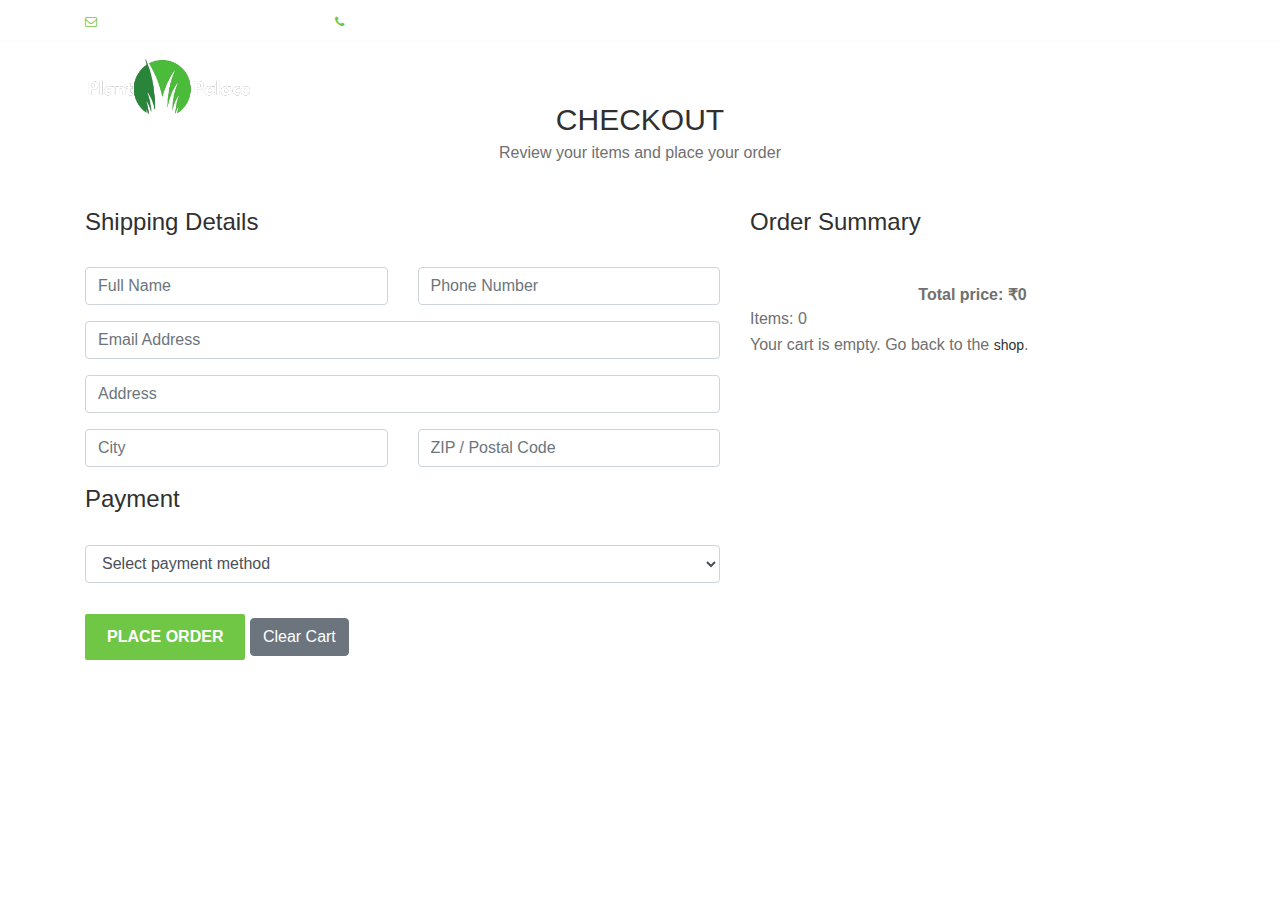
<file: checkout.html>
<!DOCTYPE html>
<html lang="en">

<head>
    <meta charset="UTF-8">
    <meta name="description" content="">
    <meta http-equiv="X-UA-Compatible" content="IE=edge">
    <meta name="viewport" content="width=device-width, initial-scale=1, shrink-to-fit=no">
    <title>Plant Palace - Checkout</title>
    <link rel="icon" href="img/bg-img/PlantPlacemini.png">
    <link rel="stylesheet" href="style.css">
</head>

<body>
    <header class="header-area">
        <div class="top-header-area">
            <div class="container">
                <div class="row">
                    <div class="col-12">
                        <div class="top-header-content d-flex align-items-center justify-content-between">
                            <div class="top-header-meta">
                                <a href="#" data-toggle="tooltip" data-placement="bottom" title="info.Plantspalace@gmail.com">
                                    <i class="fa fa-envelope-o" aria-hidden="true"></i>
                                    <span>Email: info.Plantspalace@gmail.com</span>
                                </a>
                                <a href="#" data-toggle="tooltip" data-placement="bottom" title="+92 312 3456789">
                                    <i class="fa fa-phone" aria-hidden="true"></i>
                                    <span>Call Us: +92 312 3456789</span>
                                </a>
                            </div>
                            <div class="top-header-meta d-flex"></div>
                        </div>
                    </div>
                </div>
            </div>
        </div>

        <div class="plantpalace-main-menu">
            <div class="classy-nav-container breakpoint-off">
                <div class="container">
                    <nav class="classy-navbar justify-content-between" id="plantpalaceNav">
                        <a href="index.html" class="nav-brand">
                            <img src="img/bg-img/PlantPalacelogo.png" width="170px">
                        </a>

                        <div class="classy-navbar-toggler">
                            <span class="navbarToggler"><span></span><span></span><span></span></span>
                        </div>

                        <div class="classy-menu">
                            <div class="classycloseIcon">
                                <div class="cross-wrap"><span class="top"></span><span class="bottom"></span></div>
                            </div>

                            <div class="classynav">
                                <ul>
                                    <li><a href="index.html">Home</a></li>
                                    <li><a href="shop.html">Shop</a></li>
                                    <li><a href="login.html">Login</a></li>
                                    <li><a href="signup.html">Sign Up</a></li>
                                </ul>

                                <div>
                                    <button type="button" class="btn" data-toggle="modal" data-target="#staticBackdrop"
                                        style="background-color: transparent; color: #fff;">
                                        <i class="fa fa-shopping-cart &nbsp; total-count"></i>
                                    </button>
                                </div>
                            </div>
                        </div>
                    </nav>
                </div>
            </div>
        </div>
    </header>

    <section class="contact-area section-padding-100-0">
        <div class="container">
            <div class="row">
                <div class="col-12">
                    <div class="section-heading text-center">
                        <h2>Checkout</h2>
                        <p>Review your items and place your order</p>
                    </div>
                </div>
            </div>

            <div class="row align-items-start justify-content-between">
                <div class="col-12 col-lg-7">
                    <div class="feedback-form-area mb-100">
                        <h4 class="mb-30">Shipping Details</h4>
                        <form id="checkoutForm">
                            <div class="row">
                                <div class="col-12 col-sm-6">
                                    <div class="form-group">
                                        <input type="text" class="form-control" id="ship-name" placeholder="Full Name" required>
                                    </div>
                                </div>
                                <div class="col-12 col-sm-6">
                                    <div class="form-group">
                                        <input type="tel" class="form-control" id="ship-phone" placeholder="Phone Number" required>
                                    </div>
                                </div>
                                <div class="col-12">
                                    <div class="form-group">
                                        <input type="email" class="form-control" id="ship-email" placeholder="Email Address" required>
                                    </div>
                                </div>
                                <div class="col-12">
                                    <div class="form-group">
                                        <input type="text" class="form-control" id="ship-address" placeholder="Address" required>
                                    </div>
                                </div>
                                <div class="col-12 col-sm-6">
                                    <div class="form-group">
                                        <input type="text" class="form-control" id="ship-city" placeholder="City" required>
                                    </div>
                                </div>
                                <div class="col-12 col-sm-6">
                                    <div class="form-group">
                                        <input type="text" class="form-control" id="ship-zip" placeholder="ZIP / Postal Code" required>
                                    </div>
                                </div>

                                <div class="col-12">
                                    <h4 class="mb-30 mt-20">Payment</h4>
                                    <div class="form-group">
                                        <select class="form-control" id="payment-method" required>
                                            <option value="" selected disabled>Select payment method</option>
                                            <option value="cod">Cash on Delivery</option>
                                            <option value="card">Card (demo)</option>
                                        </select>
                                    </div>
                                </div>

                                <div class="col-12">
                                    <button type="submit" class="btn plantpalace-btn mt-15">Place Order</button>
                                    <button type="button" id="clearCartBtn" class="btn btn-secondary mt-15">Clear Cart</button>
                                </div>
                            </div>
                        </form>
                        <div id="orderMessage" class="mt-20" style="display:none;"></div>
                    </div>
                </div>

                <div class="col-12 col-lg-5">
                    <div class="mb-100">
                        <h4 class="mb-30">Order Summary</h4>
                        <div class="table-responsive">
                            <table class="show-cart table"></table>
                        </div>
                        <div class="grand-total">Total price: ₹<span class="total-cart"></span></div>
                        <div class="mt-10">Items: <span class="total-count"></span></div>
                        <p class="mt-20" id="emptyCartNote" style="display:none;">Your cart is empty. Go back to the <a href="shop.html">shop</a>.</p>
                    </div>
                </div>
            </div>
        </div>
    </section>

    <!-- Cart modal (reused) -->
    <div class="modal fade" id="staticBackdrop" data-backdrop="static" data-keyboard="false" tabindex="-1"
        aria-labelledby="staticBackdropLabel" aria-hidden="true">
        <div class="modal-dialog modal-dialog-centered">
            <div class="modal-content">
                <div class="modal-header">
                    <h5 class="modal-title" id="staticBackdropLabel">Your Cart</h5>
                    <button type="button" class="close" data-dismiss="modal" aria-label="Close">
                        <span aria-hidden="true">&times;</span>
                    </button>
                </div>
                <div class="modal-body">
                    <table class="show-cart table"></table>
                    <div class="grand-total">Total price: ₹<span class="total-cart"></span></div>
                </div>
                <div class="modal-footer">
                    <button type="button" class="btn btn-secondary" data-dismiss="modal">Close</button>
                </div>
            </div>
        </div>
    </div>

    <script src="js/jquery/jquery-2.2.4.min.js"></script>
    <script src="js/bootstrap/popper.min.js"></script>
    <script src="js/bootstrap/bootstrap.min.js"></script>
    <script src="js/plugins/plugins.js"></script>
    <script src="js/active.js"></script>
    <script>
        (function () {
            function getCart() {
                try {
                    return JSON.parse(localStorage.getItem('shoppingCart')) || [];
                } catch (e) {
                    return [];
                }
            }

            function refreshEmptyState() {
                var cart = getCart();
                var empty = !cart || cart.length === 0;
                document.getElementById('emptyCartNote').style.display = empty ? 'block' : 'none';
            }

            document.getElementById('clearCartBtn').addEventListener('click', function () {
                if (window.shoppingCart && shoppingCart.clearCart) {
                    shoppingCart.clearCart();
                } else {
                    localStorage.removeItem('shoppingCart');
                }
                if (typeof displayCart === 'function') {
                    displayCart();
                }
                refreshEmptyState();
            });

            document.getElementById('checkoutForm').addEventListener('submit', function (e) {
                e.preventDefault();
                var cart = getCart();
                if (!cart || cart.length === 0) {
                    var msg = document.getElementById('orderMessage');
                    msg.style.display = 'block';
                    msg.innerHTML = '<div class="alert alert-warning">Your cart is empty.</div>';
                    return;
                }

                // Demo "place order": clear cart and show success message
                if (window.shoppingCart && shoppingCart.clearCart) {
                    shoppingCart.clearCart();
                } else {
                    localStorage.removeItem('shoppingCart');
                }
                if (typeof displayCart === 'function') {
                    displayCart();
                }
                refreshEmptyState();

                var msg = document.getElementById('orderMessage');
                msg.style.display = 'block';
                msg.innerHTML = '<div class="alert alert-success">Order placed successfully (demo). Thank you!</div>';
                e.target.reset();
            });

            refreshEmptyState();
        })();
    </script>
</body>

</html>
</file>
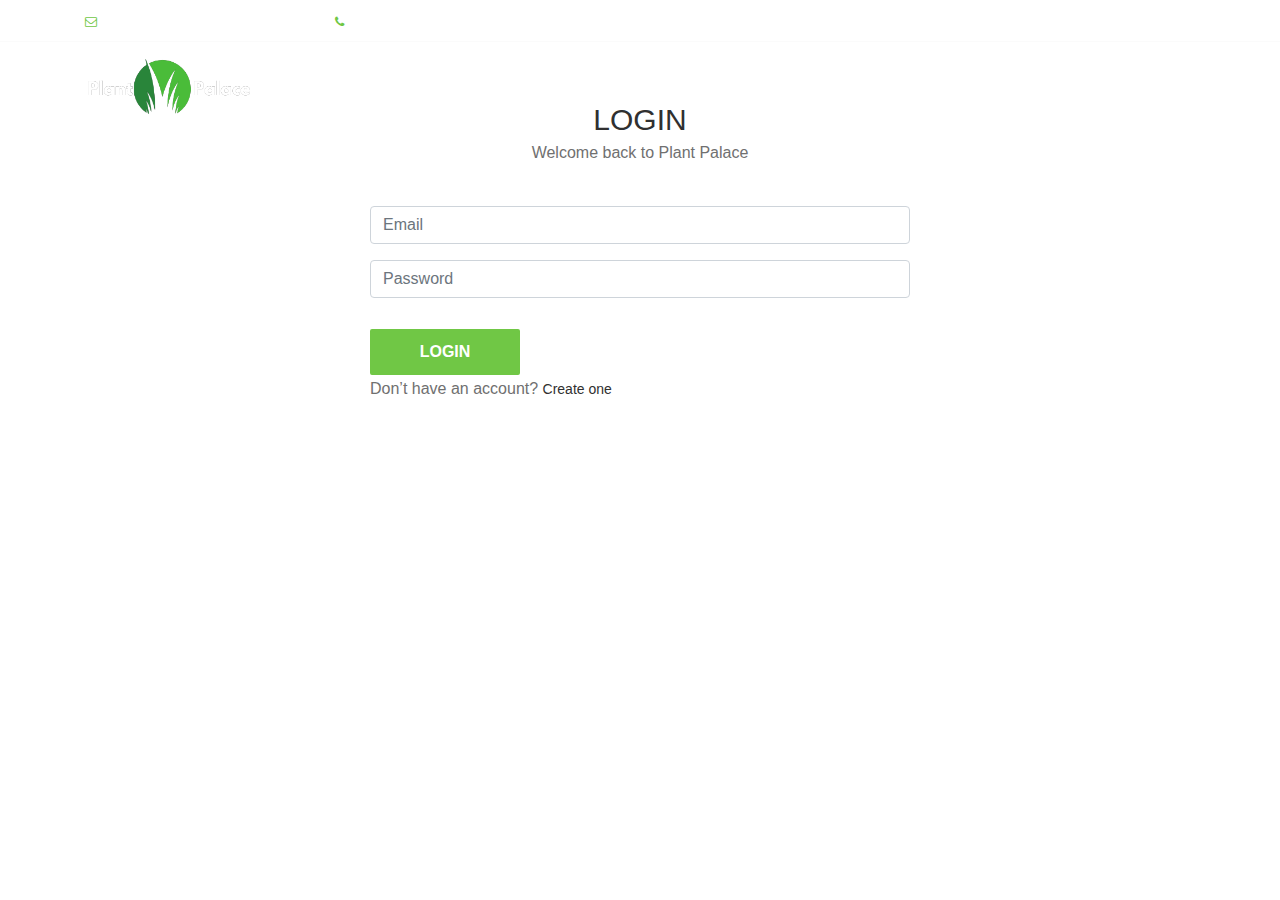
<file: login.html>
<!DOCTYPE html>
<html lang="en">

<head>
    <meta charset="UTF-8">
    <meta name="description" content="">
    <meta http-equiv="X-UA-Compatible" content="IE=edge">
    <meta name="viewport" content="width=device-width, initial-scale=1, shrink-to-fit=no">
    <title>Plant Palace - Login</title>
    <link rel="icon" href="img/bg-img/PlantPlacemini.png">
    <link rel="stylesheet" href="style.css">
</head>

<body>
    <header class="header-area">
        <div class="top-header-area">
            <div class="container">
                <div class="row">
                    <div class="col-12">
                        <div class="top-header-content d-flex align-items-center justify-content-between">
                            <div class="top-header-meta">
                                <a href="#" data-toggle="tooltip" data-placement="bottom" title="info.Plantspalace@gmail.com">
                                    <i class="fa fa-envelope-o" aria-hidden="true"></i>
                                    <span>Email: info.Plantspalace@gmail.com</span>
                                </a>
                                <a href="#" data-toggle="tooltip" data-placement="bottom" title="+92 312 3456789">
                                    <i class="fa fa-phone" aria-hidden="true"></i>
                                    <span>Call Us: +92 312 3456789</span>
                                </a>
                            </div>
                            <div class="top-header-meta d-flex"></div>
                        </div>
                    </div>
                </div>
            </div>
        </div>

        <div class="plantpalace-main-menu">
            <div class="classy-nav-container breakpoint-off">
                <div class="container">
                    <nav class="classy-navbar justify-content-between" id="plantpalaceNav">
                        <a href="index.html" class="nav-brand">
                            <img src="img/bg-img/PlantPalacelogo.png" width="170px">
                        </a>

                        <div class="classy-navbar-toggler">
                            <span class="navbarToggler"><span></span><span></span><span></span></span>
                        </div>

                        <div class="classy-menu">
                            <div class="classycloseIcon">
                                <div class="cross-wrap"><span class="top"></span><span class="bottom"></span></div>
                            </div>

                            <div class="classynav">
                                <ul>
                                    <li><a href="index.html">Home</a></li>
                                    <li><a href="shop.html">Shop</a></li>
                                    <li><a href="checkout.html">Checkout</a></li>
                                    <li class="active"><a href="login.html">Login</a></li>
                                    <li><a href="signup.html">Sign Up</a></li>
                                </ul>
                            </div>
                        </div>
                    </nav>
                </div>
            </div>
        </div>
    </header>

    <section class="contact-area section-padding-100-0">
        <div class="container">
            <div class="row">
                <div class="col-12">
                    <div class="section-heading text-center">
                        <h2>Login</h2>
                        <p>Welcome back to Plant Palace</p>
                    </div>
                </div>
            </div>

            <div class="row justify-content-center">
                <div class="col-12 col-lg-6">
                    <div class="feedback-form-area mb-100">
                        <form id="loginForm">
                            <div class="row">
                                <div class="col-12">
                                    <div class="form-group">
                                        <input type="email" class="form-control" id="login-email" placeholder="Email" required>
                                    </div>
                                </div>
                                <div class="col-12">
                                    <div class="form-group">
                                        <input type="password" class="form-control" id="login-password" placeholder="Password" required>
                                    </div>
                                </div>
                                <div class="col-12">
                                    <button type="submit" class="btn plantpalace-btn mt-15">Login</button>
                                </div>
                                <div class="col-12 mt-20">
                                    <p class="mb-0">Don’t have an account? <a href="signup.html">Create one</a></p>
                                </div>
                            </div>
                        </form>
                        <div id="loginMessage" class="mt-20" style="display:none;"></div>
                    </div>
                </div>
            </div>
        </div>
    </section>

    <script src="js/jquery/jquery-2.2.4.min.js"></script>
    <script src="js/bootstrap/popper.min.js"></script>
    <script src="js/bootstrap/bootstrap.min.js"></script>
    <script src="js/plugins/plugins.js"></script>
    <script src="js/active.js"></script>
    <script>
        (function () {
            function getCart() {
                try {
                    return JSON.parse(localStorage.getItem('shoppingCart')) || [];
                } catch (e) {
                    return [];
                }
            }

            document.getElementById('loginForm').addEventListener('submit', function (e) {
                e.preventDefault();
                var email = document.getElementById('login-email').value.trim();
                var message = document.getElementById('loginMessage');

                localStorage.setItem('plantpalace_user', JSON.stringify({ email: email }));

                message.style.display = 'block';
                message.innerHTML = '<div class="alert alert-success">Logged in Successfully.</div>';

                // If they already added items, go straight to checkout
                var cart = getCart();
                setTimeout(function () {
                    window.location.href = (cart.length > 0) ? 'checkout.html' : 'index.html';
                }, 600);
            });
        })();
    </script>
</body>

</html>
</file>
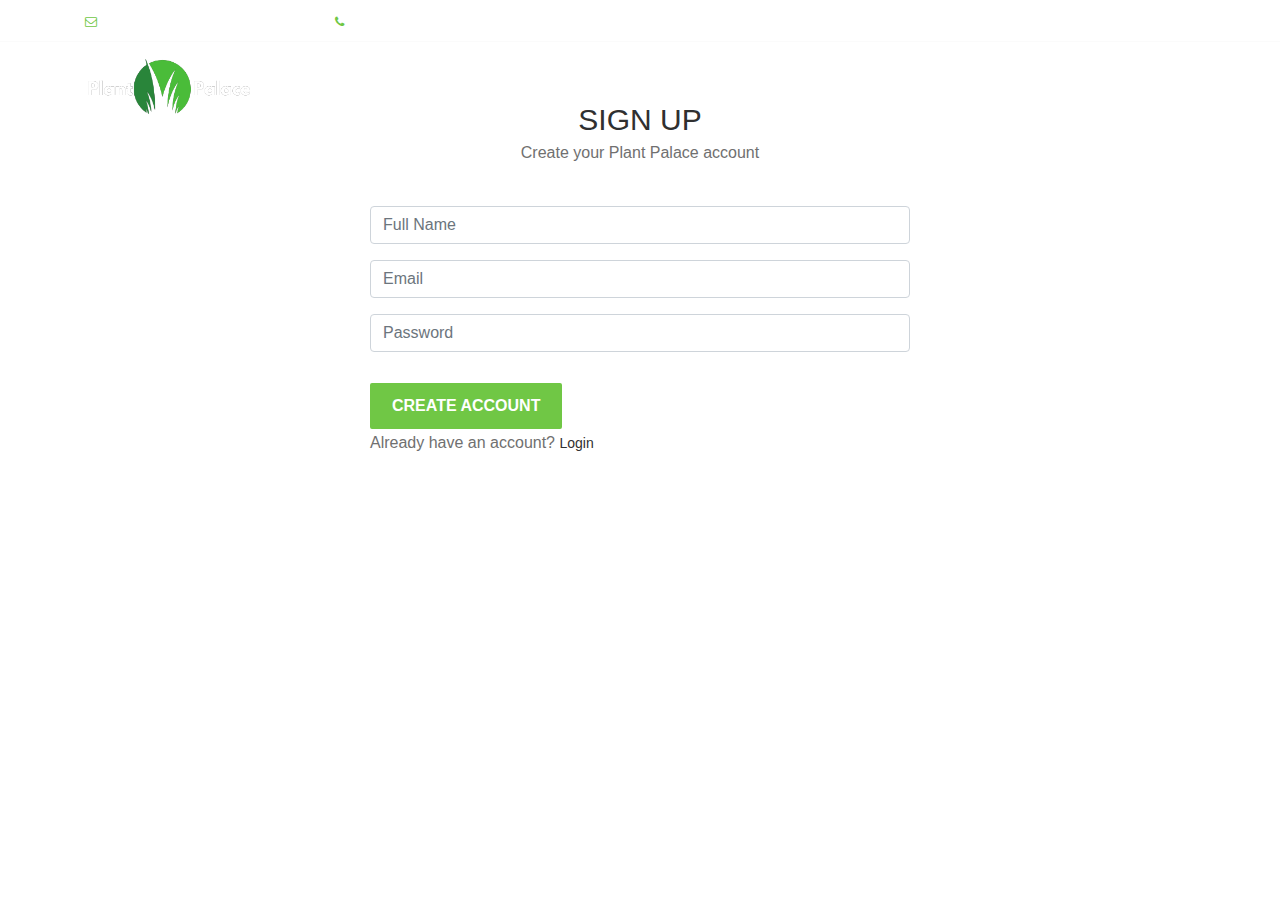
<file: signup.html>
<!DOCTYPE html>
<html lang="en">

<head>
    <meta charset="UTF-8">
    <meta name="description" content="">
    <meta http-equiv="X-UA-Compatible" content="IE=edge">
    <meta name="viewport" content="width=device-width, initial-scale=1, shrink-to-fit=no">
    <title>Plant Palace - Sign Up</title>
    <link rel="icon" href="img/bg-img/PlantPlacemini.png">
    <link rel="stylesheet" href="style.css">
</head>

<body>
    <header class="header-area">
        <div class="top-header-area">
            <div class="container">
                <div class="row">
                    <div class="col-12">
                        <div class="top-header-content d-flex align-items-center justify-content-between">
                            <div class="top-header-meta">
                                <a href="#" data-toggle="tooltip" data-placement="bottom" title="info.Plantspalace@gmail.com">
                                    <i class="fa fa-envelope-o" aria-hidden="true"></i>
                                    <span>Email: info.Plantspalace@gmail.com</span>
                                </a>
                                <a href="#" data-toggle="tooltip" data-placement="bottom" title="+92 312 3456789">
                                    <i class="fa fa-phone" aria-hidden="true"></i>
                                    <span>Call Us: +92 312 3456789</span>
                                </a>
                            </div>
                            <div class="top-header-meta d-flex"></div>
                        </div>
                    </div>
                </div>
            </div>
        </div>

        <div class="plantpalace-main-menu">
            <div class="classy-nav-container breakpoint-off">
                <div class="container">
                    <nav class="classy-navbar justify-content-between" id="plantpalaceNav">
                        <a href="index.html" class="nav-brand">
                            <img src="img/bg-img/PlantPalacelogo.png" width="170px">
                        </a>

                        <div class="classy-navbar-toggler">
                            <span class="navbarToggler"><span></span><span></span><span></span></span>
                        </div>

                        <div class="classy-menu">
                            <div class="classycloseIcon">
                                <div class="cross-wrap"><span class="top"></span><span class="bottom"></span></div>
                            </div>

                            <div class="classynav">
                                <ul>
                                    <li><a href="index.html">Home</a></li>
                                    <li><a href="shop.html">Shop</a></li>
                                    <li><a href="checkout.html">Checkout</a></li>
                                    <li><a href="login.html">Login</a></li>
                                    <li class="active"><a href="signup.html">Sign Up</a></li>
                                </ul>
                            </div>
                        </div>
                    </nav>
                </div>
            </div>
        </div>
    </header>

    <section class="contact-area section-padding-100-0">
        <div class="container">
            <div class="row">
                <div class="col-12">
                    <div class="section-heading text-center">
                        <h2>Sign Up</h2>
                        <p>Create your Plant Palace account</p>
                    </div>
                </div>
            </div>

            <div class="row justify-content-center">
                <div class="col-12 col-lg-6">
                    <div class="feedback-form-area mb-100">
                        <form id="signupForm">
                            <div class="row">
                                <div class="col-12">
                                    <div class="form-group">
                                        <input type="text" class="form-control" id="signup-name" placeholder="Full Name" required>
                                    </div>
                                </div>
                                <div class="col-12">
                                    <div class="form-group">
                                        <input type="email" class="form-control" id="signup-email" placeholder="Email" required>
                                    </div>
                                </div>
                                <div class="col-12">
                                    <div class="form-group">
                                        <input type="password" class="form-control" id="signup-password" placeholder="Password" required>
                                    </div>
                                </div>
                                <div class="col-12">
                                    <button type="submit" class="btn plantpalace-btn mt-15">Create Account</button>
                                </div>
                                <div class="col-12 mt-20">
                                    <p class="mb-0">Already have an account? <a href="login.html">Login</a></p>
                                </div>
                            </div>
                        </form>
                        <div id="signupMessage" class="mt-20" style="display:none;"></div>
                    </div>
                </div>
            </div>
        </div>
    </section>

    <script src="js/jquery/jquery-2.2.4.min.js"></script>
    <script src="js/bootstrap/popper.min.js"></script>
    <script src="js/bootstrap/bootstrap.min.js"></script>
    <script src="js/plugins/plugins.js"></script>
    <script src="js/active.js"></script>
    <script>
        (function () {
            document.getElementById('signupForm').addEventListener('submit', function (e) {
                e.preventDefault();
                var name = document.getElementById('signup-name').value.trim();
                var email = document.getElementById('signup-email').value.trim();
                var message = document.getElementById('signupMessage');

                // Demo signup: store user locally
                localStorage.setItem('plantpalace_user', JSON.stringify({ name: name, email: email }));

                message.style.display = 'block';
                message.innerHTML = '<div class="alert alert-success">Account created (demo). Redirecting to login…</div>';

                setTimeout(function () {
                    window.location.href = 'login.html';
                }, 700);
            });
        })();
    </script>
</body>

</html>
</file>
<file: style.css>
@import url("https://fonts.googleapis.com/css?family=Dosis:200,300,400,500,600,700,800");
@import url(css/bootstrap.min.css);
@import url(css/classy-nav.css);
@import url(css/owl.carousel.min.css);
@import url(css/animate.css);
@import url(css/magnific-popup.css);
@import url(css/font-awesome.min.css);
@import url(css/elegant-icon.css);
* {
  margin: 0;
  padding: 0; }

body {
  font-size: 16px;
  color: #707070; }

h1,
h2,
h3,
h4,
h5,
h6 {
  color: #303030;
  line-height: 1.3;
  font-weight: 500; }

p {
  color: #707070;
  font-size: 16px;
  line-height: 1.7;
  font-weight: 400; }

a,
a:hover,
a:focus {
  -webkit-transition-duration: 500ms;
  transition-duration: 500ms;
  text-decoration: none;
  outline: 0 solid transparent;
  color: #303030;
  font-weight: 500;
  font-size: 14px; }

ul,
ol {
  margin: 0; }
  ul li,
  ol li {
    list-style: none; }

img {
  height: auto;
  max-width: 100%; }

.mt-15 {
  margin-top: 15px !important; }

.mt-30 {
  margin-top: 30px !important; }

.mt-50 {
  margin-top: 50px !important; }

.mt-70 {
  margin-top: 70px !important; }

.mt-100 {
  margin-top: 100px !important; }

.mb-15 {
  margin-bottom: 15px !important; }

.mb-30 {
  margin-bottom: 30px !important; }

.mb-50 {
  margin-bottom: 50px !important; }

.mb-70 {
  margin-bottom: 70px !important; }

.mb-100 {
  margin-bottom: 100px !important; }

.ml-15 {
  margin-left: 15px !important; }

.ml-30 {
  margin-left: 30px !important; }

.ml-50 {
  margin-left: 50px !important; }

.mr-15 {
  margin-right: 15px !important; }

.mr-30 {
  margin-right: 30px !important; }

.mr-50 {
  margin-right: 50px !important; }

.height-400 {
  height: 400px; }

.height-500 {
  height: 500px; }

.height-600 {
  height: 600px; }

.height-700 {
  height: 700px; }

.height-800 {
  height: 800px; }

.section-padding-100 {
  padding-top: 100px;
  padding-bottom: 100px; }

.section-padding-100-0 {
  padding-top: 100px;
  padding-bottom: 0; }

.section-padding-0-100 {
  padding-top: 0;
  padding-bottom: 100px; }

.section-padding-100-70 {
  padding-top: 100px;
  padding-bottom: 70px; }

.section-heading {
  position: relative;
  z-index: 1;
  margin-bottom: 40px; }
  .section-heading h2 {
    font-size: 30px;
    text-transform: uppercase;
    margin-bottom: 0; }
    @media only screen and (max-width: 767px) {
      .section-heading h2 {
        font-size: 24px; } }
  .section-heading p {
    font-size: 16px;
    color: #707070;
    margin-bottom: 0; }

.preloader {
  background-color: #f2f4f5;
  width: 100%;
  height: 100%;
  position: fixed;
  top: 0;
  left: 0;
  right: 0;
  bottom: 0;
  z-index: 999999;
  overflow: hidden; }
  .preloader .preloader-circle {
    width: 80px;
    height: 80px;
    position: relative;
    border-style: solid;
    border-width: 2px;
    border-top-color: #70c745;
    border-bottom-color: transparent;
    border-left-color: transparent;
    border-right-color: transparent;
    z-index: 10;
    border-radius: 50%;
    box-shadow: 0 1px 5px 0 rgba(0, 0, 0, 0.15);
    background-color: #ffffff;
    -webkit-animation: zoom 2000ms infinite ease;
    animation: zoom 2000ms infinite ease; }
  .preloader .preloader-img {
    position: absolute;
    top: 50%;
    left: 50%;
    -webkit-transform: translate(-50%, -50%);
    transform: translate(-50%, -50%);
    z-index: 200; }
    .preloader .preloader-img img {
      max-width: 45px; }

@-webkit-keyframes zoom {
  0% {
    -webkit-transform: rotate(0deg);
    transform: rotate(0deg); }
  100% {
    -webkit-transform: rotate(360deg);
    transform: rotate(360deg); } }
@keyframes zoom {
  0% {
    -webkit-transform: rotate(0deg);
    transform: rotate(0deg); }
  100% {
    -webkit-transform: rotate(360deg);
    transform: rotate(360deg); } }
.bg-img {
  background-position: center center;
  background-size: cover;
  background-repeat: no-repeat; }

.bg-white {
  background-color: #ffffff !important; }

.bg-dark {
  background-color: #000000 !important; }

.bg-transparent {
  background-color: transparent !important; }

.font-bold {
  font-weight: 700; }

.font-light {
  font-weight: 300; }

.bg-overlay {
  position: relative;
  z-index: 2;
  background-position: center center;
  background-size: cover; }
  .bg-overlay::after {
    background-color: rgba(17, 17, 17, 0.5);
    position: absolute;
    z-index: -1;
    top: 0;
    left: 0;
    width: 100%;
    height: 100%;
    content: ""; }

.bg-fixed {
  background-attachment: fixed !important; }

.bg-gray {
  background-color: #f2f4f5; }

#scrollUp {
  background-color: #70c745;
  border-radius: 0;
  bottom: 0;
  box-shadow: 0 2px 6px 0 rgba(0, 0, 0, 0.3);
  color: #ffffff;
  font-size: 24px;
  height: 40px;
  line-height: 40px;
  right: 50px;
  text-align: center;
  width: 40px;
  -webkit-transition-duration: 500ms;
  transition-duration: 500ms; }
  #scrollUp:hover {
    background-color: #303030; }

.plantpalace-btn {
  -webkit-transition-duration: 400ms;
  transition-duration: 400ms;
  position: relative;
  z-index: 1;
  display: inline-block;
  min-width: 150px;
  height: 46px;
  color: #ffffff;
  background-color: #70c745;
  border: 2px solid #70c745;
  border-radius: 2px;
  padding: 0 20px;
  font-size: 16px;
  line-height: 42px;
  text-transform: uppercase;
  font-weight: 600; }
  .plantpalace-btn.active, .plantpalace-btn:hover, .plantpalace-btn:focus {
    font-size: 16px;
    color: #70c745;
    font-weight: 600;
    background-color: transparent;
    box-shadow: none; }

.header-area {
  position: absolute;
  width: 100%;
  z-index: 999;
  top: 0;
  left: 0;
  background-color: transparent; }
  .header-area .top-header-area {
    position: relative;
    z-index: 100;
    background-color: transparent;
    width: 100%;
    height: 42px;
    border-bottom: 1px solid rgba(235, 235, 235, 0.2); }
    @media only screen and (min-width: 768px) and (max-width: 991px) {
      .header-area .top-header-area {
        z-index: 1; } }
    @media only screen and (max-width: 767px) {
      .header-area .top-header-area {
        z-index: 1; } }
    .header-area .top-header-area .top-header-content {
      position: relative;
      z-index: 1;
      height: 41px; }
      .header-area .top-header-area .top-header-content .top-header-meta a {
        display: inline-block;
        font-size: 12px;
        font-weight: 400;
        color: #ffffff;
        line-height: 1; }
        .header-area .top-header-area .top-header-content .top-header-meta a:first-child {
          margin-right: 30px; }
        .header-area .top-header-area .top-header-content .top-header-meta a i {
          margin-right: 5px;
          color: #70c745; }
        @media only screen and (max-width: 767px) {
          .header-area .top-header-area .top-header-content .top-header-meta a span {
            display: none; } }
      .header-area .top-header-area .top-header-content .top-header-meta .language-dropdown {
        position: relative;
        z-index: 1; }
        .header-area .top-header-area .top-header-content .top-header-meta .language-dropdown::after {
          width: 1px;
          height: 100%;
          background-color: rgba(235, 235, 235, 0.2);
          content: '';
          top: 0;
          right: 15px;
          z-index: 2;
          position: absolute; }
        .header-area .top-header-area .top-header-content .top-header-meta .language-dropdown .btn {
          padding: 0;
          background-color: transparent;
          border: none;
          font-size: 12px; }
          .header-area .top-header-area .top-header-content .top-header-meta .language-dropdown .btn:focus {
            box-shadow: none; }
        .header-area .top-header-area .top-header-content .top-header-meta .language-dropdown .dropdown-menu {
          background-color: #70c745;
          border: none;
          box-shadow: 0 5px 30px 0 rgba(0, 0, 0, 0.15); }
          @media only screen and (min-width: 768px) and (max-width: 991px) {
            .header-area .top-header-area .top-header-content .top-header-meta .language-dropdown .dropdown-menu {
              top: 90px !important; } }
          @media only screen and (max-width: 767px) {
            .header-area .top-header-area .top-header-content .top-header-meta .language-dropdown .dropdown-menu {
              min-width: 100px;
              top: 70px !important; } }
          .header-area .top-header-area .top-header-content .top-header-meta .language-dropdown .dropdown-menu .dropdown-item:focus,
          .header-area .top-header-area .top-header-content .top-header-meta .language-dropdown .dropdown-menu .dropdown-item:hover {
            color: #ffffff;
            background-color: #111111; }
      .header-area .top-header-area .top-header-content .top-header-meta .cart {
        position: relative;
        z-index: 1; }
        .header-area .top-header-area .top-header-content .top-header-meta .cart::after {
          width: 1px;
          height: 100%;
          background-color: rgba(235, 235, 235, 0.2);
          content: '';
          top: 0;
          left: -15px;
          z-index: 2;
          position: absolute; }
        .header-area .top-header-area .top-header-content .top-header-meta .cart a {
          margin-right: 0; }
  .header-area .plantpalace-main-menu {
    position: relative;
    z-index: 1;
    -webkit-transition-duration: 200ms;
    transition-duration: 200ms; }
    @media only screen and (min-width: 768px) and (max-width: 991px) {
      .header-area .plantpalace-main-menu .classy-navbar .classy-menu {
        background-color: #111111; } }
    @media only screen and (max-width: 767px) {
      .header-area .plantpalace-main-menu .classy-navbar .classy-menu {
        background-color: #111111; } }
    .header-area .plantpalace-main-menu .classy-nav-container {
      background-color: transparent; }
    .header-area .plantpalace-main-menu .classy-navbar {
      height: 90px;
      padding: 0; }
      .header-area .plantpalace-main-menu .classy-navbar .nav-brand {
        line-height: 1; }
      @media only screen and (max-width: 767px) {
        .header-area .plantpalace-main-menu .classy-navbar {
          height: 70px; } }
    .header-area .plantpalace-main-menu .classynav ul li a {
      padding: 0 30px;
      font-weight: 500;
      text-transform: capitalize;
      font-size: 20px;
      color: #ffffff; }
      @media only screen and (min-width: 992px) and (max-width: 1199px) {
        .header-area .plantpalace-main-menu .classynav ul li a {
          font-size: 18px;
          padding: 0 20px; } }
      @media only screen and (min-width: 768px) and (max-width: 991px) {
        .header-area .plantpalace-main-menu .classynav ul li a {
          background-color: #111111;
          font-size: 16px;
          color: #ffffff;
          border-bottom: none; } }
      @media only screen and (max-width: 767px) {
        .header-area .plantpalace-main-menu .classynav ul li a {
          background-color: #111111;
          font-size: 16px;
          color: #ffffff;
          border-bottom: none; } }
      .header-area .plantpalace-main-menu .classynav ul li a:hover, .header-area .plantpalace-main-menu .classynav ul li a:focus {
        color: #70c745; }
      .header-area .plantpalace-main-menu .classynav ul li a::after {
        color: #ffffff; }
    .header-area .plantpalace-main-menu .classynav ul li ul li a {
      padding: 0 20px;
      color: #303030;
      font-size: 14px;
      border-bottom: none; }
      .header-area .plantpalace-main-menu .classynav ul li ul li a::after {
        color: #303030; }
        @media only screen and (min-width: 768px) and (max-width: 991px) {
          .header-area .plantpalace-main-menu .classynav ul li ul li a::after {
            color: #ffffff; } }
        @media only screen and (max-width: 767px) {
          .header-area .plantpalace-main-menu .classynav ul li ul li a::after {
            color: #ffffff; } }
      @media only screen and (min-width: 768px) and (max-width: 991px) {
        .header-area .plantpalace-main-menu .classynav ul li ul li a {
          padding: 0 45px;
          color: #ffffff; } }
      @media only screen and (max-width: 767px) {
        .header-area .plantpalace-main-menu .classynav ul li ul li a {
          padding: 0 45px;
          color: #ffffff; } }
    @media only screen and (min-width: 768px) and (max-width: 991px) {
      .header-area .plantpalace-main-menu .classy-navbar-toggler .navbarToggler span {
        background-color: #ffffff; } }
    @media only screen and (max-width: 767px) {
      .header-area .plantpalace-main-menu .classy-navbar-toggler .navbarToggler span {
        background-color: #ffffff; } }
    @media only screen and (min-width: 768px) and (max-width: 991px) {
      .header-area .plantpalace-main-menu .classycloseIcon .cross-wrap span {
        background: #ffffff; } }
    @media only screen and (max-width: 767px) {
      .header-area .plantpalace-main-menu .classycloseIcon .cross-wrap span {
        background: #ffffff; } }
    .header-area .plantpalace-main-menu .search-form {
      position: relative;
      z-index: 1;
      opacity: 0;
      visibility: hidden;
      -webkit-transition-duration: 500ms;
      transition-duration: 500ms; }
      .header-area .plantpalace-main-menu .search-form form {
        -webkit-transition-duration: 500ms;
        transition-duration: 500ms;
        position: absolute;
        top: 0;
        right: 0;
        z-index: 100;
        background-color: #ffffff;
        width: 500px;
        border-radius: 5px;
        padding: 30px;
        box-shadow: 0 3px 40px 0 rgba(0, 0, 0, 0.15); }
        @media only screen and (max-width: 767px) {
          .header-area .plantpalace-main-menu .search-form form {
            width: 290px;
            padding: 20px; } }
        .header-area .plantpalace-main-menu .search-form form input {
          width: 100%;
          height: 45px;
          border: 1px solid #ebebeb;
          padding: 0 30px;
          border-radius: 5px;
          font-size: 14px; }
          @media only screen and (max-width: 767px) {
            .header-area .plantpalace-main-menu .search-form form input {
              padding: 0 15px; } }
      .header-area .plantpalace-main-menu .search-form .closeIcon {
        -webkit-transition-duration: 500ms;
        transition-duration: 500ms;
        position: absolute;
        top: 41px;
        right: 60px;
        z-index: 200;
        cursor: pointer;
        color: #707070; }
        .header-area .plantpalace-main-menu .search-form .closeIcon:hover {
          color: #70c745; }
        @media only screen and (max-width: 767px) {
          .header-area .plantpalace-main-menu .search-form .closeIcon {
            top: 31px;
            right: 35px; } }
      .header-area .plantpalace-main-menu .search-form.active {
        opacity: 1;
        visibility: visible; }
  .header-area .is-sticky .plantpalace-main-menu {
    background-color: #111111;
    position: fixed;
    width: 100%;
    top: 0;
    left: 0;
    z-index: 9999;
    box-shadow: 0 5px 50px 15px rgba(0, 0, 0, 0.2); }
  .header-area #searchIcon {
    -webkit-transition-duration: 500ms;
    transition-duration: 500ms;
    color: #ffffff;
    font-size: 20px;
    cursor: pointer;
    margin-left: 50px; }
    @media only screen and (min-width: 768px) and (max-width: 991px) {
      .header-area #searchIcon {
        margin-left: 30px;
        margin-top: 15px; } }
    @media only screen and (max-width: 767px) {
      .header-area #searchIcon {
        margin-left: 30px;
        margin-top: 15px; } }
    .header-area #searchIcon:hover, .header-area #searchIcon:focus {
      color: #70c745; }

.hero-area,
.hero-post-slides {
  position: relative;
  z-index: 1; }

.single-hero-post {
  width: 100%;
  height: 930px;
  position: relative;
  z-index: 3;
  overflow: hidden; }
  @media only screen and (min-width: 992px) and (max-width: 1199px) {
    .single-hero-post {
      height: 690px; } }
  @media only screen and (min-width: 768px) and (max-width: 991px) {
    .single-hero-post {
      height: 600px; } }
  @media only screen and (max-width: 767px) {
    .single-hero-post {
      height: 650px; } }
  @media only screen and (min-width: 480px) and (max-width: 767px) {
    .single-hero-post {
      height: 500px; } }
  .single-hero-post .slide-img {
    position: absolute;
    width: 100%;
    height: 100%;
    z-index: -10;
    left: 0;
    right: 0;
    top: 0;
    bottom: 0; }
  .single-hero-post .hero-slides-content {
    position: relative;
    z-index: 1;
    margin-top: 132px; }
    @media only screen and (max-width: 767px) {
      .single-hero-post .hero-slides-content {
        margin-top: 112px; } }
    .single-hero-post .hero-slides-content h2 {
      font-size: 45px;
      letter-spacing: 1px;
      color: #ffffff;
      text-transform: uppercase; }
      @media only screen and (min-width: 992px) and (max-width: 1199px) {
        .single-hero-post .hero-slides-content h2 {
          font-size: 36px; } }
      @media only screen and (min-width: 768px) and (max-width: 991px) {
        .single-hero-post .hero-slides-content h2 {
          font-size: 30px; } }
      @media only screen and (max-width: 767px) {
        .single-hero-post .hero-slides-content h2 {
          font-size: 24px; } }
    .single-hero-post .hero-slides-content p {
      font-size: 18px;
      color: #ffffff;
      margin-bottom: 50px; }
      @media only screen and (min-width: 768px) and (max-width: 991px) {
        .single-hero-post .hero-slides-content p {
          font-size: 18px; } }
      @media only screen and (max-width: 767px) {
        .single-hero-post .hero-slides-content p {
          font-size: 16px; } }
    @media only screen and (max-width: 767px) {
      .single-hero-post .hero-slides-content a {
        min-width: 125px;
        padding: 0 10px; } }

.hero-post-slides .owl-item.center .single-hero-post .slide-img {
  -webkit-animation: slide 24s linear infinite;
  animation: slide 24s linear infinite; }

@-webkit-keyframes slide {
  0% {
    -webkit-transform: scale(1);
    transform: scale(1); }
  50% {
    -webkit-transform: scale(1.3);
    transform: scale(1.3); }
  100% {
    -webkit-transform: scale(1);
    transform: scale(1); } }
@keyframes slide {
  0% {
    -webkit-transform: scale(1);
    transform: scale(1); }
  50% {
    -webkit-transform: scale(1.3);
    transform: scale(1.3); }
  100% {
    -webkit-transform: scale(1);
    transform: scale(1); } }
.subscribe-newsletter-area {
  position: relative;
  z-index: 1;
  padding: 60px 0;
  background-size: cover;
  background-position: top right; }
  @media only screen and (min-width: 768px) and (max-width: 991px) {
    .subscribe-newsletter-area .subscribe-form {
      margin-top: 50px; } }
  @media only screen and (max-width: 767px) {
    .subscribe-newsletter-area .subscribe-form {
      margin-top: 50px; } }
  .subscribe-newsletter-area .subscribe-form form {
    position: relative;
    z-index: 1; }
    .subscribe-newsletter-area .subscribe-form form input {
      -webkit-transition-duration: 500ms;
      transition-duration: 500ms;
      width: 100%;
      height: 46px;
      background-color: #ffffff;
      padding: 10px 20px;
      border: none; }
      .subscribe-newsletter-area .subscribe-form form input:focus {
        box-shadow: 0 1px 15px rgba(0, 0, 0, 0.15); }
    .subscribe-newsletter-area .subscribe-form form button {
      position: absolute;
      top: 0;
      right: 0;
      z-index: 10;
      border: none;
      border-radius: 0 2px 2px 0; }
  .subscribe-newsletter-area .subscribe-side-thumb .first-img {
    position: absolute;
    top: -30px;
    left: 5%;
    z-index: 10; }

.single-product-area {
  position: relative;
  z-index: 1;
  -webkit-transition-duration: 500ms;
  transition-duration: 500ms; }
  .single-product-area .product-img {
    position: relative;
    z-index: 1;
    -webkit-transition-duration: 500ms;
    transition-duration: 500ms; }
    .single-product-area .product-img a {
      display: block; }
    .single-product-area .product-img img {
      position: relative;
      z-index: 1;
      width: 100%;
    height: 250px; }
    .single-product-area .product-img .product-tag a {
      background-color: #429edf;
      border-radius: 2px;
      display: inline-block;
      height: 20px;
      padding: 0 10px;
      line-height: 20px;
      text-transform: uppercase;
      color: #ffffff;
      font-weight: 700;
      font-size: 12px;
      position: absolute;
      top: 20px;
      left: 20px;
      z-index: 10; }
    .single-product-area .product-img .product-tag.sale-tag a {
      background-color: #e61d47; }
    .single-product-area .product-img .product-meta {
      position: absolute;
      bottom: 30px;
      left: 15px;
      right: 15px;
      z-index: 100;
      visibility: hidden;
      opacity: 0;
      -webkit-transition-duration: 500ms;
      transition-duration: 500ms; }
      .single-product-area .product-img .product-meta a {
        font-size: 16px;
        color: #ffffff;
        font-weight: 600;
        background-color: #303030;
        -webkit-box-flex: 0;
        -ms-flex: 0 0 50px;
        flex: 0 0 50px;
        max-width: 50px;
        width: 50px;
        height: 50px;
        line-height: 50px;
        text-transform: uppercase;
        text-align: center; }
        .single-product-area .product-img .product-meta a:hover, .single-product-area .product-img .product-meta a:focus {
          background-color: #70c745; }
        @media only screen and (min-width: 992px) and (max-width: 1199px) {
          .single-product-area .product-img .product-meta a {
            font-size: 11px; } }
        @media only screen and (min-width: 768px) and (max-width: 991px) {
          .single-product-area .product-img .product-meta a {
            font-size: 11px; } }
        @media only screen and (max-width: 767px) {
          .single-product-area .product-img .product-meta a {
            font-size: 14px; } }
      .single-product-area .product-img .product-meta .add-to-cart-btn {
        -webkit-box-flex: 0;
        -ms-flex: 0 0 calc(100% - 100px);
        flex: 0 0 calc(100% - 100px);
        max-width: calc(100% - 100px);
        width: calc(100% - 100px);
        border-left: 1px solid rgba(235, 235, 235, 0.5);
        border-right: 1px solid rgba(235, 235, 235, 0.5); }
  .single-product-area .product-info a p {
    margin-bottom: 0;
    -webkit-transition-duration: 300ms;
    transition-duration: 300ms; }
    .single-product-area .product-info a p:hover, .single-product-area .product-info a p:focus {
      color: #70c745; }
  .single-product-area .product-info h6 {
    margin-bottom: 0;
    font-size: 18px; }
  .single-product-area:hover .product-img {
    box-shadow: 0 5px 30px 0 rgba(0, 0, 0, 0.15); }
    .single-product-area:hover .product-img .product-meta {
      visibility: visible;
      opacity: 1; }

.shop-sorting-data {
  position: relative;
  z-index: 1;
  padding-bottom: 25px;
  margin-bottom: 50px;
  border-bottom: 1px solid #ebebeb; }
  @media only screen and (max-width: 767px) {
    .shop-sorting-data .shop-page-count {
      margin-bottom: 30px; } }
  .shop-sorting-data .shop-page-count p {
    font-size: 18px;
    color: #707070;
    margin-bottom: 0;
    font-weight: 500; }
  .shop-sorting-data .search_by_terms {
    position: relative;
    z-index: 1; }
    .shop-sorting-data .search_by_terms select {
      width: 180px;
      height: 40px;
      color: #51545f;
      font-size: 16px;
      background-color: #f5f5f5;
      border: 1px solid #ebebeb;
      border-radius: 2px;
      margin-left: 30px; }
      @media only screen and (max-width: 767px) {
        .shop-sorting-data .search_by_terms select {
          margin-left: 0;
          margin-bottom: 15px; } }
      @media only screen and (min-width: 480px) and (max-width: 767px) {
        .shop-sorting-data .search_by_terms select {
          margin-left: auto;
          margin-right: 15px;
          margin-bottom: 0; } }
      .shop-sorting-data .search_by_terms select:focus {
        box-shadow: none; }

.shop-widget {
  position: relative;
  z-index: 1; }
  .shop-widget .widget-title {
    text-transform: uppercase;
    margin-bottom: 20px; }
  .shop-widget .custom-control .custom-control-label {
    font-size: 16px;
    color: #707070; }
  .shop-widget .custom-checkbox .custom-control-input:checked ~ .custom-control-label::before {
    background-color: #70c745; }
  .shop-widget .single-best-seller-product {
    position: relative;
    z-index: 1;
    margin-bottom: 20px; }
    .shop-widget .single-best-seller-product::after {
      margin-bottom: 0; }
    .shop-widget .single-best-seller-product .product-thumbnail {
      -webkit-box-flex: 0;
      -ms-flex: 0 0 70px;
      flex: 0 0 70px;
      max-width: 70px;
      width: 70px;
      margin-right: 30px; }
    .shop-widget .single-best-seller-product .product-info a {
      display: block;
      color: #707070;
      font-size: 16px;
      font-weight: 400;
      margin-bottom: 5px; }
      .shop-widget .single-best-seller-product .product-info a:hover, .shop-widget .single-best-seller-product .product-info a:focus {
        color: #303030; }
    .shop-widget .single-best-seller-product .product-info p {
      margin-bottom: 0;
      color: #303030;
      font-weight: 500; }
    .shop-widget .single-best-seller-product .product-info .ratings i {
      font-size: 12px;
      color: #ff9800; }

.slider-range-price {
  position: relative;
  z-index: 1; }

.shop-widget .ui-slider-handle {
  background-color: #70c745;
  border: none;
  border-radius: 50%;
  width: 12px;
  height: 12px;
  position: absolute;
  z-index: 30;
  top: -3px; }

.ui-slider-handle.first-handle {
  display: none !important; }

.shop-widget .ui-slider-range.ui-widget-header.ui-corner-all {
  background-color: #70c745;
  position: absolute;
  height: 6px;
  width: auto;
  z-index: 10;
  left: 2px !important; }

.shop-widget .ui-slider-horizontal {
  height: 6px;
  background-color: #f5f5f5;
  border-radius: 10px; }

.shop-widget .range-price {
  font-size: 16px;
  font-weight: 500;
  margin-top: 15px;
  text-transform: uppercase; }

.single_product_thumb {
  position: relative;
  z-index: 1; }
  @media only screen and (max-width: 767px) {
    .single_product_thumb {
      margin-bottom: 50px; } }
  .single_product_thumb .carousel-indicators {
    position: relative;
    right: 0;
    bottom: 0;
    left: 0;
    z-index: 15;
    margin-right: 0;
    margin-left: 0;
    margin-top: 30px; }
    .single_product_thumb .carousel-indicators li {
      -webkit-box-flex: 0;
      -ms-flex: 0 0 100px;
      flex: 0 0 100px;
      width: 100px;
      height: 100px;
      margin-right: 15px;
      margin-left: 15px;
      cursor: pointer;
      border: 1px solid transparent;
      background-size: cover; }
      @media only screen and (max-width: 767px) {
        .single_product_thumb .carousel-indicators li {
          -webkit-box-flex: 0;
          -ms-flex: 0 0 60px;
          flex: 0 0 60px;
          width: 60px;
          height: 60px; } }
      .single_product_thumb .carousel-indicators li.active {
        border: 1px solid #70c745; }

.single_product_desc {
  position: relative;
  z-index: 1; }
  .single_product_desc .title {
    font-size: 30px;
    margin-bottom: 10px;
    text-transform: uppercase; }
    @media only screen and (max-width: 767px) {
      .single_product_desc .title {
        font-size: 24px; } }
  .single_product_desc .price {
    font-size: 26px;
    font-weight: 600;
    color: #70c745;
    margin-bottom: 30px; }
  .single_product_desc .short_overview {
    margin-bottom: 30px; }
    .single_product_desc .short_overview p {
      font-size: 14px; }
  .single_product_desc .cart--area {
    position: relative;
    z-index: 1;
    border-bottom: 1px solid #ebebeb;
    padding-bottom: 50px; }
  .single_product_desc .cart {
    position: relative;
    z-index: 1; }
    .single_product_desc .cart .quantity {
      position: relative;
      z-index: 1;
      -webkit-box-flex: 0;
      -ms-flex: 0 0 130px;
      flex: 0 0 130px;
      max-width: 130px;
      width: 130px; }
      @media only screen and (min-width: 768px) and (max-width: 991px) {
        .single_product_desc .cart .quantity {
          -webkit-box-flex: 0;
          -ms-flex: 0 0 70px;
          flex: 0 0 70px;
          max-width: 70px;
          width: 70px; } }
      .single_product_desc .cart .quantity .qty-text {
        height: 46px;
        padding: 5px 15px;
        width: 130px;
        -moz-appearance: textfield;
        -webkit-appearance: textfield;
        appearance: textfield;
        font-size: 14px;
        border: none;
        background-color: #f2f4f5;
        text-align: center; }
        @media only screen and (min-width: 768px) and (max-width: 991px) {
          .single_product_desc .cart .quantity .qty-text {
            width: 70px; } }
      .single_product_desc .cart .quantity .qty-minus,
      .single_product_desc .cart .quantity .qty-plus {
        display: block;
        height: 100%;
        position: absolute;
        left: 10px;
        text-align: center;
        top: 0;
        width: 30px;
        z-index: 99;
        cursor: pointer;
        font-size: 8px;
        line-height: 46px;
        color: #303030; }
        @media only screen and (min-width: 768px) and (max-width: 991px) {
          .single_product_desc .cart .quantity .qty-minus,
          .single_product_desc .cart .quantity .qty-plus {
            left: 0; } }
      .single_product_desc .cart .quantity .qty-plus {
        left: auto;
        right: 10px; }
        @media only screen and (min-width: 768px) and (max-width: 991px) {
          .single_product_desc .cart .quantity .qty-plus {
            right: 0; } }
  .single_product_desc .wishlist-compare {
    position: relative;
    z-index: 1; }
    @media only screen and (max-width: 767px) {
      .single_product_desc .wishlist-compare {
        margin-top: 30px; } }
    @media only screen and (min-width: 480px) and (max-width: 767px) {
      .single_product_desc .wishlist-compare {
        margin-top: 0; } }
    .single_product_desc .wishlist-compare a {
      background-color: #f2f4f5;
      display: inline-block;
      width: 46px;
      height: 46px;
      text-align: center;
      line-height: 46px;
      font-size: 18px; }
  .single_product_desc .products--meta {
    position: relative;
    z-index: 1;
    padding-top: 50px; }
    .single_product_desc .products--meta p {
      display: -webkit-box;
      display: -ms-flexbox;
      display: flex; }
      .single_product_desc .products--meta p span:first-child {
        font-weight: 500;
        color: #303030;
        -webkit-box-flex: 0;
        -ms-flex: 0 0 150px;
        flex: 0 0 150px;
        max-width: 150px;
        width: 150px; }
      .single_product_desc .products--meta p span:last-child {
        font-weight: 400;
        color: #707070; }
        .single_product_desc .products--meta p span:last-child a {
          color: #cccccc;
          font-size: 14px;
          margin-right: 15px; }
          .single_product_desc .products--meta p span:last-child a:hover {
            color: #70c745; }

.product_details_tab {
  position: relative;
  z-index: 1;
  padding: 50px 0;
  border-top: 1px solid #ebebeb;
  border-bottom: 1px solid #ebebeb; }
  .product_details_tab .nav-tabs {
    border-bottom: none;
    -webkit-box-pack: center;
    -ms-flex-pack: center;
    justify-content: center;
    margin-bottom: 30px; }
    .product_details_tab .nav-tabs .nav-link {
      border: none;
      border-top-left-radius: 0;
      border-top-right-radius: 0;
      padding: 0 15px;
      font-size: 20px;
      color: #303030; }
      .product_details_tab .nav-tabs .nav-link.active, .product_details_tab .nav-tabs .nav-link:hover {
        color: #70c745; }
  .product_details_tab .additional_info_area p {
    color: #303030; }
    .product_details_tab .additional_info_area p span {
      color: #707070; }

.product_details_tab .review-rating i {
  color: #ff9800;
  font-size: 14px; }

.product_details_tab .review-rating > span {
  font-size: 16px;
  font-weight: 500;
  color: #303030; }

.submit_a_review_area form .stars {
  background: url("[data-uri]") repeat-x 0 0;
  width: 150px; }
  .submit_a_review_area form .stars::after, .submit_a_review_area form .stars::before {
    display: table;
    content: ""; }
  .submit_a_review_area form .stars::after {
    clear: both; }
  .submit_a_review_area form .stars input[type="radio"] {
    position: absolute;
    opacity: 0;
    -ms-filter: "progid:DXImageTransform.Microsoft.Alpha(Opacity=0)";
    filter: alpha(opacity=0); }
    .submit_a_review_area form .stars input[type="radio"].star-5:checked ~ span {
      width: 100%; }
    .submit_a_review_area form .stars input[type="radio"].star-4:checked ~ span {
      width: 80%; }
    .submit_a_review_area form .stars input[type="radio"].star-3:checked ~ span {
      width: 60%; }
    .submit_a_review_area form .stars input[type="radio"].star-2:checked ~ span {
      width: 40%; }
    .submit_a_review_area form .stars input[type="radio"].star-1:checked ~ span {
      width: 20%; }
  .submit_a_review_area form .stars label {
    display: block;
    width: 30px;
    height: 30px;
    margin: 0 !important;
    padding: 0 !important;
    text-indent: -999em;
    float: left;
    position: relative;
    z-index: 10;
    background: transparent !important;
    cursor: pointer; }
    .submit_a_review_area form .stars label:hover ~ span {
      background-position: 0 -30px; }
    .submit_a_review_area form .stars label.star-5:hover ~ span {
      width: 100% !important; }
    .submit_a_review_area form .stars label.star-4:hover ~ span {
      width: 80% !important; }
    .submit_a_review_area form .stars label.star-3:hover ~ span {
      width: 60% !important; }
    .submit_a_review_area form .stars label.star-2:hover ~ span {
      width: 40% !important; }
    .submit_a_review_area form .stars label.star-1:hover ~ span {
      width: 20% !important; }
  .submit_a_review_area form .stars span {
    display: block;
    width: 0;
    position: relative;
    top: 0;
    left: 0;
    height: 30px;
    background: url("[data-uri]") repeat-x 0 -60px;
    -webkit-transition: -webkit-width 0.5s;
    -webkit-transition: width 0.5s;
    transition: width 0.5s; }

.review-details p {
  font-size: 12px; }

.submit_a_review_area h4 {
  font-size: 20px; }
.submit_a_review_area .form-group > label {
  font-size: 14px; }
.submit_a_review_area input,
.submit_a_review_area select {
  font-size: 14px;
  width: 100%;
  height: 40px;
  border: none;
  background-color: #f2f4f5;
  border-radius: 0; }
.submit_a_review_area textarea {
  width: 100%;
  height: 100px;
  border: none;
  border-radius: 0;
  background-color: #f2f4f5; }

.about-us-area {
  position: relative;
  z-index: 1; }
  .about-us-area .border-line {
    width: 100%;
    height: 1px;
    background-color: #ebebeb;
    margin-top: 50px; }

.plantpalace-progress-bar {
  position: relative;
  z-index: 1;
  margin-top: 40px; }
  .plantpalace-progress-bar .single_progress_bar {
    position: relative;
    z-index: 1;
    margin-bottom: 30px; }
    .plantpalace-progress-bar .single_progress_bar:last-child {
      margin-bottom: 0; }
    .plantpalace-progress-bar .single_progress_bar p {
      font-weight: 500;
      line-height: 1;
      font-size: 18px;
      color: #303030;
      margin-bottom: 10px; }

.barfiller {
  background-color: #ebebeb;
  border: none;
  border-radius: 0;
  box-shadow: none;
  height: 10px;
  margin-bottom: 5px;
  position: relative;
  width: 100%; }
  .barfiller .fill {
    display: block;
    position: relative;
    width: 0px;
    height: 100%;
    background: #70c745;
    z-index: 1; }
  .barfiller .tipWrap {
    display: none; }
  .barfiller .tip {
    margin-top: -35px;
    padding: 2px 4px;
    font-size: 18px;
    color: #303030;
    left: 0;
    position: absolute;
    z-index: 2;
    background: transparent;
    font-weight: 500; }
    .barfiller .tip::after {
      display: none; }

.single-benefits-area {
  position: relative;
  z-index: 1;
  margin-bottom: 50px; }
  .single-benefits-area img {
    margin-bottom: 30px; }
  .single-benefits-area p {
    margin-bottom: 0; }

.single-team-member {
  position: relative;
  z-index: 1; }
  .single-team-member .team-member-thumb {
    position: relative;
    z-index: 1; }
    .single-team-member .team-member-thumb img {
      width: 100%; }
    .single-team-member .team-member-thumb .team-member-social-info {
      position: absolute;
      width: 100%;
      height: 60px;
      background-color: rgba(48, 48, 48, 0.7);
      bottom: 0;
      left: 0;
      right: 0;
      z-index: 10;
      opacity: 0;
      visibility: hidden;
      -webkit-transition-duration: 500ms;
      transition-duration: 500ms; }
      .single-team-member .team-member-thumb .team-member-social-info a {
        color: #ffffff;
        line-height: 60px;
        margin: 0 15px; }
        .single-team-member .team-member-thumb .team-member-social-info a:hover {
          color: #70c745; }
  .single-team-member .team-member-info h5 {
    margin-bottom: 4px; }
  .single-team-member .team-member-info p {
    margin-bottom: 0; }
  .single-team-member:hover .team-member-thumb .team-member-social-info {
    opacity: 1;
    visibility: visible; }

.plantpalace-category-filter {
  position: relative;
  z-index: 1;
  text-align: center;
  margin-bottom: 30px; }
  .plantpalace-category-filter .btn {
    -webkit-transition-duration: 300ms;
    transition-duration: 300ms;
    padding: 0;
    font-size: 20px;
    color: #707070;
    font-weight: 500;
    background-color: transparent;
    padding: 0 20px; }
    @media only screen and (max-width: 767px) {
      .plantpalace-category-filter .btn {
        font-size: 16px;
        padding: 0 5px; } }
    .plantpalace-category-filter .btn:hover, .plantpalace-category-filter .btn:focus {
      color: #70c745;
      box-shadow: none; }

.plantpalace-category.row {
  margin-right: -10px;
  margin-left: -10px; }
.plantpalace-category .col-12 {
  padding-left: 10px;
  padding-right: 10px; }

.single_category_item {
  position: relative;
  z-index: 10;
  margin-top: 20px;
  overflow: hidden;
  height: 400px;
  -webkit-transition-duration: 500ms;
  transition-duration: 500ms; }
  @media only screen and (min-width: 992px) and (max-width: 1199px) {
    .single_category_item {
      height: 290px; } }
  @media only screen and (max-width: 767px) {
    .single_category_item {
      height: 300px; } }
  .single_category_item .category-thumbnail {
    -webkit-transition-duration: 500ms;
    transition-duration: 500ms;
    width: calc(100% - 20px);
    position: absolute;
    height: 100%;
    top: 0;
    left: 10px;
    right: 10px;
    background-repeat: no-repeat; }
  .single_category_item .category-hover-overlay {
    width: calc(100% - 20px);
    height: 100%;
    top: 0;
    left: 10px;
    right: 10px;
    -webkit-transition-duration: 500ms;
    transition-duration: 500ms;
    background-color: rgba(112, 199, 69, 0.8);
    position: absolute;
    z-index: 10;
    text-align: center;
    opacity: 0;
    visibility: hidden; }
    .single_category_item .category-hover-overlay a {
      position: relative;
      width: 100%;
      height: 100%;
      z-index: 30; }
      .single_category_item .category-hover-overlay a .port-hover-text h3 {
        font-size: 28px;
        color: #ffffff; }
        @media only screen and (min-width: 992px) and (max-width: 1199px) {
          .single_category_item .category-hover-overlay a .port-hover-text h3 {
            font-size: 20px; } }
        @media only screen and (max-width: 767px) {
          .single_category_item .category-hover-overlay a .port-hover-text h3 {
            font-size: 18px; } }
      .single_category_item .category-hover-overlay a .port-hover-text h5 {
        font-size: 18px;
        margin-bottom: 0;
        color: #ffffff;
        font-weight: 400; }
        @media only screen and (max-width: 767px) {
          .single_category_item .category-hover-overlay a .port-hover-text h5 {
            font-size: 14px; } }
  .single_category_item:hover {
    -webkit-transform: translateY(-15px);
    transform: translateY(-15px); }
    .single_category_item:hover .category-hover-overlay {
      opacity: 1;
      visibility: visible; }

.category-page .single_category_item {
  height: 320px; }

.mfp-image-holder .mfp-close,
.mfp-iframe-holder .mfp-close {
  color: #ffffff;
  right: 0;
  text-align: center;
  padding-right: 0;
  top: 40px;
  width: 36px;
  height: 36px;
  background-color: #70c745;
  line-height: 36px; }

.mfp-bottom-bar {
  margin-top: 0;
  top: auto;
  bottom: 55px;
  left: 0;
  width: 100%;
  cursor: auto;
  background-color: transparent;
  padding: 0 15px;
  display: -webkit-box;
  display: -ms-flexbox;
  display: flex;
  -webkit-box-pack: justify;
  -ms-flex-pack: justify;
  justify-content: space-between;
  -webkit-box-align: center;
  -ms-flex-align: center;
  -ms-grid-row-align: center;
  align-items: center; }
  .mfp-bottom-bar .mfp-title {
    line-height: normal;
    color: #ffffff;
    padding-right: 0;
    background-color: #70c745;
    padding: 8px 20px;
    border-radius: 30px;
    font-size: 12px;
    font-weight: 700; }
  .mfp-bottom-bar .mfp-counter {
    color: #ffffff;
    position: relative;
    line-height: normal;
    background-color: #70c745;
    padding: 8px 20px;
    border-radius: 30px;
    font-size: 12px;
    font-weight: 700; }

.cool-facts-area {
  position: relative;
  z-index: 1;
  background-size: cover;
  background-position: top left; }
  @media only screen and (max-width: 767px) {
    .cool-facts-area::after {
      width: 100%;
      height: 100%;
      top: 0;
      left: 0;
      background-color: #f2f4f5;
      content: '';
      position: absolute;
      z-index: -1; } }
  .cool-facts-area .side-img {
    position: absolute;
    bottom: -80px;
    right: 10%;
    z-index: 10;
    width: 150px; }

.single-cool-fact {
  position: relative;
  z-index: 1; }
  .single-cool-fact .cf-icon {
    -webkit-box-flex: 0;
    -ms-flex: 0 0 50px;
    flex: 0 0 50px;
    max-width: 50px;
    width: 50px;
    margin-right: 30px; }
  .single-cool-fact .cf-content h2 {
    font-size: 36px;
    margin-bottom: 10px;
    line-height: 1; }
  .single-cool-fact .cf-content h6 {
    font-weight: 400;
    color: #707070;
    margin-bottom: 0;
    text-transform: uppercase; }

.footer-area {
  position: relative;
  z-index: 1; }
  .footer-area::after {
    background-color: rgba(4, 43, 15, 0.8);
    position: absolute;
    z-index: -1;
    top: 0;
    left: 0;
    width: 100%;
    height: 100%;
    content: ""; }
  .footer-area .main-footer-area {
    position: relative;
    z-index: 1;
    padding-top: 80px; }
  .footer-area .single-footer-widget {
    position: relative;
    z-index: 1;
    margin-bottom: 70px; }
    .footer-area .single-footer-widget p {
      color: #b7b7b7;
      margin-bottom: 20px; }
    .footer-area .single-footer-widget .social-info a {
      display: inline-block;
      border: 1px solid #b7b7b7;
      width: 40px;
      height: 40px;
      border-radius: 50%;
      text-align: center;
      color: #ffffff;
      margin-right: 5px;
      line-height: 38px; }
      @media only screen and (min-width: 992px) and (max-width: 1199px) {
        .footer-area .single-footer-widget .social-info a {
          width: 30px;
          height: 30px;
          line-height: 28px;
          font-size: 14px; } }
      .footer-area .single-footer-widget .social-info a:hover, .footer-area .single-footer-widget .social-info a:focus {
        border-color: #70c745;
        background-color: #70c745; }
    .footer-area .single-footer-widget .widget-title h5 {
      font-size: 22px;
      color: #ffffff;
      text-transform: uppercase;
      margin-bottom: 30px; }
    .footer-area .single-footer-widget .widget-nav ul {
      position: relative;
      z-index: 1;
      display: -webkit-box;
      display: -ms-flexbox;
      display: flex;
      -ms-flex-wrap: wrap;
      flex-wrap: wrap; }
      .footer-area .single-footer-widget .widget-nav ul li {
        -webkit-box-flex: 0;
        -ms-flex: 0 0 50%;
        flex: 0 0 50%;
        max-width: 50%;
        width: 50%; }
        .footer-area .single-footer-widget .widget-nav ul li a {
          display: block;
          color: #b7b7b7;
          font-size: 16px;
          font-weight: 400;
          margin-bottom: 11px; }
          .footer-area .single-footer-widget .widget-nav ul li a:hover, .footer-area .single-footer-widget .widget-nav ul li a:focus {
            color: #ffffff; }
    .footer-area .single-footer-widget .single-best-seller-product {
      position: relative;
      z-index: 1;
      margin-bottom: 20px; }
      .footer-area .single-footer-widget .single-best-seller-product::after {
        margin-bottom: 0; }
      .footer-area .single-footer-widget .single-best-seller-product .product-thumbnail {
        -webkit-box-flex: 0;
        -ms-flex: 0 0 70px;
        flex: 0 0 70px;
        max-width: 70px;
        width: 70px;
        margin-right: 30px; }
      .footer-area .single-footer-widget .single-best-seller-product .product-info a {
        display: block;
        color: #b7b7b7;
        font-size: 16px;
        font-weight: 400; }
        .footer-area .single-footer-widget .single-best-seller-product .product-info a:hover, .footer-area .single-footer-widget .single-best-seller-product .product-info a:focus {
          color: #ffffff; }
      .footer-area .single-footer-widget .single-best-seller-product .product-info p {
        margin-bottom: 0;
        color: #ffffff;
        font-weight: 500; }
    .footer-area .single-footer-widget .contact-information p {
      line-height: 1.3;
      color: #ffffff;
      margin-bottom: 13px; }
      .footer-area .single-footer-widget .contact-information p span {
        color: #b7b7b7; }
      .footer-area .single-footer-widget .contact-information p:last-child {
        margin-bottom: 0; }
  .footer-area .footer-bottom-area {
    position: relative;
    z-index: 1; }
    .footer-area .footer-bottom-area .border-line {
      width: 100%;
      height: 1px;
      background-color: #34513d; }
    .footer-area .footer-bottom-area .copywrite-text {
      position: relative;
      z-index: 1;
      padding: 20px 0; }
      @media only screen and (max-width: 767px) {
        .footer-area .footer-bottom-area .copywrite-text {
          text-align: center;
          padding-bottom: 0; } }
      .footer-area .footer-bottom-area .copywrite-text p {
        font-size: 14px;
        color: #b7b7b7;
        font-weight: 400;
        margin-bottom: 0; }
        @media only screen and (max-width: 767px) {
          .footer-area .footer-bottom-area .copywrite-text p {
            font-size: 12px; } }
        .footer-area .footer-bottom-area .copywrite-text p a {
          font-size: 14px;
          color: #ffffff;
          font-weight: 500; }
          .footer-area .footer-bottom-area .copywrite-text p a:hover, .footer-area .footer-bottom-area .copywrite-text p a:focus {
            color: #70c745; }
          @media only screen and (max-width: 767px) {
            .footer-area .footer-bottom-area .copywrite-text p a {
              font-size: 12px; } }
    .footer-area .footer-bottom-area .footer-nav {
      position: relative;
      z-index: 1;
      padding: 20px 0; }
      .footer-area .footer-bottom-area .footer-nav ul {
        display: -webkit-box;
        display: -ms-flexbox;
        display: flex;
        -ms-flex-wrap: wrap;
        flex-wrap: wrap;
        -webkit-box-pack: end;
        -ms-flex-pack: end;
        justify-content: flex-end; }
        @media only screen and (max-width: 767px) {
          .footer-area .footer-bottom-area .footer-nav ul {
            -webkit-box-pack: center;
            -ms-flex-pack: center;
            justify-content: center; } }
        .footer-area .footer-bottom-area .footer-nav ul li a {
          display: inline-block;
          color: #b7b7b7;
          font-size: 14px;
          font-weight: 400;
          margin: 0 15px; }
          @media only screen and (min-width: 768px) and (max-width: 991px) {
            .footer-area .footer-bottom-area .footer-nav ul li a {
              margin: 0 8px; } }
          @media only screen and (max-width: 767px) {
            .footer-area .footer-bottom-area .footer-nav ul li a {
              margin: 0 5px; } }
          .footer-area .footer-bottom-area .footer-nav ul li a:hover, .footer-area .footer-bottom-area .footer-nav ul li a:focus {
            color: #ffffff; }
        .footer-area .footer-bottom-area .footer-nav ul li:last-child a {
          margin-right: 0; }

.breadcrumb-area {
  position: relative;
  z-index: 10;
  width: 100%; }
  .breadcrumb-area .top-breadcrumb-area {
    position: relative;
    z-index: 1;
    width: 100%;
    height: 350px; }
    @media only screen and (max-width: 767px) {
      .breadcrumb-area .top-breadcrumb-area {
        height: 220px; } }
    .breadcrumb-area .top-breadcrumb-area h2 {
      margin-top: 132px;
      font-size: 36px;
      color: #ffffff;
      margin-bottom: 0;
      line-height: 1;
      text-transform: uppercase; }
      @media only screen and (max-width: 767px) {
        .breadcrumb-area .top-breadcrumb-area h2 {
          margin-top: 112px;
          font-size: 30px; } }
  .breadcrumb-area .breadcrumb {
    margin: 0;
    padding-top: 30px;
    padding-bottom: 50px;
    padding-left: 0;
    padding-right: 0;
    background-color: transparent; }
    .breadcrumb-area .breadcrumb .breadcrumb-item {
      font-size: 16px;
      color: #b7b7b7;
      text-transform: capitalize; }
      .breadcrumb-area .breadcrumb .breadcrumb-item a {
        text-transform: capitalize;
        font-size: 16px;
        color: #303030; }
        .breadcrumb-area .breadcrumb .breadcrumb-item a:hover, .breadcrumb-area .breadcrumb .breadcrumb-item a:focus {
          color: #70c745; }
    .breadcrumb-area .breadcrumb .breadcrumb-item + .breadcrumb-item::before {
      color: #303030;
      content: ">"; }


.pagination {
  position: relative;
  z-index: 1;
  -webkit-box-pack: center;
  -ms-flex-pack: center;
  justify-content: center; }
  .pagination .page-item .page-link {
    color: #707070;
    width: 46px;
    height: 46px;
    border-radius: 50%;
    text-align: center;
    font-size: 18px;
    line-height: 44px;
    padding: 0;
    margin: 0 10px; }
    .pagination .page-item .page-link:hover, .pagination .page-item .page-link:focus {
      border-color: #70c745;
      background-color: #70c745;
      color: #ffffff; }

.shop-products-area .pagination {
  position: relative;
  z-index: 1;
  -webkit-box-pack: end;
  -ms-flex-pack: end;
  justify-content: flex-end; }
  .shop-products-area .pagination .page-item .page-link {
    color: #707070;
    width: 46px;
    height: 46px;
    border-radius: 0;
    text-align: center;
    border: 1px solid #ebebeb;
    font-size: 18px;
    line-height: 44px;
    padding: 0;
    margin: 0 10px;
    background-color: #f5f5f5; }
    .shop-products-area .pagination .page-item .page-link:hover, .shop-products-area .pagination .page-item .page-link:focus {
      border-color: #70c745;
      background-color: #70c745;
      color: #ffffff; }


@media only screen and (max-width: 767px) {
  .post-sidebar-area {
    margin-top: 100px; } }

.single-widget-area {
  position: relative;
  z-index: 1;
  margin-bottom: 50px; }
  .single-widget-area .widget-title {
    width: 100%;
    position: relative;
    z-index: 2;
    margin-bottom: 30px; }
    .single-widget-area .widget-title h4 {
      position: relative;
      z-index: 5;
      text-transform: uppercase;
      margin-bottom: 0;
      line-height: 1; }
  .single-widget-area .widget-content img {
    margin-top: 20px;
    margin-bottom: 15px; }
  .single-widget-area .widget-content p {
    margin-bottom: 0;
    font-size: 16px;
    line-height: 1.6; }
  .single-widget-area .single-latest-post {
    position: relative;
    z-index: 1;
    margin-bottom: 30px; }
    .single-widget-area .single-latest-post:last-child {
      margin-bottom: 0; }
    .single-widget-area .single-latest-post .post-thumb {
      -webkit-box-flex: 0;
      -ms-flex: 0 0 70px;
      flex: 0 0 70px;
      max-width: 70px;
      width: 70px;
      margin-right: 30px; }
    .single-widget-area .single-latest-post .post-content .post-title h6 {
      -webkit-transition-duration: 500ms;
      transition-duration: 500ms;
      font-size: 18px;
      margin-bottom: 10px;
      line-height: 1.3; }
      .single-widget-area .single-latest-post .post-content .post-title h6:hover, .single-widget-area .single-latest-post .post-content .post-title h6:focus {
        color: #70c745; }
    .single-widget-area .single-latest-post .post-content .post-date {
      display: block;
      font-size: 14px;
      margin-bottom: 0;
      color: #b7b7b7;
      line-height: 1; }
  .single-widget-area .popular-tags li a {
    display: inline-block;
    margin: 4px;
    padding: 10px 15px;
    line-height: 1;
    text-transform: uppercase;
    font-size: 14px;
    color: #707070;
    background-color: #f9f9f9; }
    .single-widget-area .popular-tags li a:hover, .single-widget-area .popular-tags li a:focus {
      color: #ffffff;
      background-color: #70c745; }
  .single-widget-area .author-widget {
    border: 1px solid #ebebeb;
    padding: 30px; }
    .single-widget-area .author-widget .author-thumb-name {
      position: relative;
      z-index: 1;
      padding-bottom: 20px;
      border-bottom: 1px solid #ebebeb;
      margin-bottom: 15px; }
      .single-widget-area .author-widget .author-thumb-name .author-thumb {
        -webkit-box-flex: 0;
        -ms-flex: 0 0 80px;
        flex: 0 0 80px;
        max-width: 80px;
        width: 80px;
        height: 80px;
        border-radius: 50%;
        margin-right: 30px; }
        @media only screen and (min-width: 768px) and (max-width: 991px) {
          .single-widget-area .author-widget .author-thumb-name .author-thumb {
            -webkit-box-flex: 0;
            -ms-flex: 0 0 50px;
            flex: 0 0 50px;
            max-width: 50px;
            width: 50px;
            height: 50px;
            margin-right: 15px; } }
        .single-widget-area .author-widget .author-thumb-name .author-thumb img {
          border-radius: 50%; }
      .single-widget-area .author-widget .author-thumb-name .author-name h5 {
        margin-bottom: 3px; }
        @media only screen and (min-width: 768px) and (max-width: 991px) {
          .single-widget-area .author-widget .author-thumb-name .author-name h5 {
            font-size: 14px; } }
      .single-widget-area .author-widget .author-thumb-name .author-name p {
        margin-bottom: 0; }
        @media only screen and (min-width: 768px) and (max-width: 991px) {
          .single-widget-area .author-widget .author-thumb-name .author-name p {
            font-size: 13px; } }
    .single-widget-area .author-widget .social-info a {
      display: inline-block;
      margin-right: 20px;
      color: #b7b7b7; }
      .single-widget-area .author-widget .social-info a:hover {
        color: #70c745; }
  .single-widget-area .single-best-seller-product {
    position: relative;
    z-index: 1;
    margin-bottom: 20px; }
    .single-widget-area .single-best-seller-product::after {
      margin-bottom: 0; }
    .single-widget-area .single-best-seller-product .product-thumbnail {
      -webkit-box-flex: 0;
      -ms-flex: 0 0 70px;
      flex: 0 0 70px;
      max-width: 70px;
      width: 70px;
      margin-right: 30px; }
    .single-widget-area .single-best-seller-product .product-info a {
      display: block;
      color: #707070;
      font-size: 16px;
      font-weight: 400;
      margin-bottom: 5px; }
      .single-widget-area .single-best-seller-product .product-info a:hover, .single-widget-area .single-best-seller-product .product-info a:focus {
        color: #303030; }
    .single-widget-area .single-best-seller-product .product-info p {
      margin-bottom: 0;
      color: #303030;
      font-weight: 500; }
    .single-widget-area .single-best-seller-product .product-info .ratings i {
      font-size: 12px;
      color: #ff9800; }
  .single-widget-area .search-form {
    position: relative;
    z-index: 2; }
    .single-widget-area .search-form input {
      background-color: #ffffff;
      padding: 0 20px;
      width: 100%;
      height: 50px;
      font-size: 14px;
      color: #b7b7b7;
      border: 1px solid #ebebeb;
      border-radius: 0; }
      .single-widget-area .search-form input:focus {
        box-shadow: none; }
    .single-widget-area .search-form button {
      position: absolute;
      top: 0;
      right: 0;
      width: 50px;
      height: 50px;
      z-index: 10;
      border: none;
      background-color: #ffffff;
      cursor: pointer;
      color: #303030;
      border: 1px solid #ebebeb;
      border-left: none;
      -webkit-transition-duration: 300ms;
      transition-duration: 300ms; }
      .single-widget-area .search-form button:hover {
        color: #70c745; }

.single-post-details-area {
  position: relative;
  z-index: 1;
  margin-bottom: 50px; }
  .single-post-details-area .post-content .post-title {
    -webkit-transition-duration: 500ms;
    transition-duration: 500ms;
    line-height: 1.5;
    margin-bottom: 15px;
    font-size: 32px; }
    @media only screen and (min-width: 768px) and (max-width: 991px) {
      .single-post-details-area .post-content .post-title {
        font-size: 26px; } }
    @media only screen and (max-width: 767px) {
      .single-post-details-area .post-content .post-title {
        font-size: 24px; } }
  .single-post-details-area .post-content .post-meta {
    position: relative;
    z-index: 1;
    margin-bottom: 10px; }
    .single-post-details-area .post-content .post-meta a {
      position: relative;
      z-index: 1;
      display: inline-block;
      font-size: 18px;
      color: #b7b7b7;
      margin-right: 30px; }
      .single-post-details-area .post-content .post-meta a:last-child::after {
        content: '/';
        top: 0;
        left: -20px;
        position: absolute;
        z-index: 1; }
      .single-post-details-area .post-content .post-meta a i {
        margin-right: 5px;
        color: #70c745; }
      .single-post-details-area .post-content .post-meta a:hover {
        color: #70c745; }
  .single-post-details-area .post-content blockquote {
    position: relative;
    z-index: 1;
    padding: 30px 50px;
    background-color: #f9f9f9; }
    .single-post-details-area .post-content blockquote .blockquote-text h5:last-child {
      color: #70c745; }

.post-tags-share {
  position: relative;
  z-index: 1;
  margin-bottom: 50px; }
  .post-tags-share .popular-tags span {
    font-size: 14px;
    text-transform: uppercase;
    margin-right: 15px; }
  .post-tags-share .popular-tags li a {
    display: inline-block;
    margin: 4px;
    padding: 10px 15px;
    background-color: #f9f9f9;
    line-height: 1;
    text-transform: uppercase;
    font-size: 13px;
    color: #707070; }
    .post-tags-share .popular-tags li a:hover, .post-tags-share .popular-tags li a:focus {
      color: #ffffff;
      background-color: #70c745; }
  .post-tags-share .post-share a {
    font-size: 14px;
    display: inline-block;
    padding: 0 10px; }
    .post-tags-share .post-share a:hover, .post-tags-share .post-share a:focus {
      color: #70c745; }
    @media only screen and (max-width: 767px) {
      .post-tags-share .post-share a {
        padding: 0 5px; } }

.map-area {
  position: relative;
  z-index: 2;
  box-shadow: 0 10px 20px 0 rgba(0, 0, 0, 0.15); }
  .map-area iframe {
    width: 100%;
    height: 400px;
    border: none;
    margin-bottom: 0;
    border-radius: 5px; }
    @media only screen and (max-width: 767px) {
      .map-area iframe {
        height: 320px; } }

.contact-form-area .form-control {
  position: relative;
  z-index: 2;
  height: 45px;
  width: 100%;
  background-color: #ffffff;
  font-size: 16px;
  margin-bottom: 15px;
  border: 1px solid #e1e1e1;
  border-radius: 2px;
  padding: 15px 20px;
  font-weight: 400;
  color: #b7b7b7;
  -webkit-transition-duration: 500ms;
  transition-duration: 500ms; }
  .contact-form-area .form-control:focus {
    box-shadow: none;
    border-color: #70c745; }
.contact-form-area textarea.form-control {
  height: 80px; }

.contact-information p {
  line-height: 1.3;
  color: #707070;
  margin-bottom: 13px; }
  .contact-information p span {
    color: #303030; }
  .contact-information p:last-child {
    margin-bottom: 0; }

.contact--thumbnail {
  position: relative;
  z-index: 1;
  box-shadow: 0 5px 20px 0 rgba(0, 0, 0, 0.15); }
  @media only screen and (max-width: 767px) {
    .contact--thumbnail {
      margin-bottom: 100px; } }

.category-details-area {
  position: relative;
  z-index: 1; }
  .category-details-area ul li {
    margin-bottom: 10px;
    display: -webkit-box;
    display: -ms-flexbox;
    display: flex;
    -webkit-box-align: center;
    -ms-flex-align: center;
    -ms-grid-row-align: center;
    align-items: center; }
    .category-details-area ul li i {
      color: #70c745;
      margin-right: 15px; }

.category-slides {
  position: relative;
  z-index: 1; }
  .category-slides .owl-prev {
    position: absolute;
    top: calc(50% - 30px);
    color: #ffffff;
    font-size: 50px;
    left: 30%;
    z-index: 10;
    -webkit-transform: translateY(-50%);
    transform: translateY(-50%);
    line-height: 1; }
  .category-slides .owl-next {
    position: absolute;
    top: calc(50% - 30px);
    color: #ffffff;
    font-size: 50px;
    right: 30%;
    z-index: 10;
    -webkit-transform: translateY(-50%);
    transform: translateY(-50%);
    line-height: 1; }
  .category-slides .owl-dots {
    display: -webkit-box;
    display: -ms-flexbox;
    display: flex;
    -webkit-box-pack: center;
    -ms-flex-pack: center;
    justify-content: center;
    margin-top: 50px;
    position: relative;
    z-index: 1;
    width: 100%; }
    .category-slides .owl-dots .owl-dot {
      position: relative;
      z-index: 1;
      -webkit-box-flex: 0;
      -ms-flex: 0 0 12px;
      flex: 0 0 12px;
      max-width: 12px;
      width: 12px;
      border: 2px solid #b7b7b7;
      height: 12px;
      margin: 0 6px;
      border-radius: 50%; }
      .category-slides .owl-dots .owl-dot::after {
        width: 4px;
        height: 4px;
        background-color: #70c745;
        border-radius: 50%;
        content: '';
        position: absolute;
        top: 2px;
        left: 2px;
        z-index: 10;
        opacity: 0;
        visibility: hidden; }
      .category-slides .owl-dots .owl-dot.active {
        border-color: #70c745; }
        .category-slides .owl-dots .owl-dot.active::after {
          opacity: 1;
          visibility: visible; }

.category-details-meta {
  position: relative;
  z-index: 1;
  margin-bottom: 25px; }
  .category-details-meta h5 {
    margin-bottom: 5px; }
  .category-details-meta p {
    margin-bottom: 0; }
  .category-details-meta:last-child {
    margin-bottom: 0; }


    a,
    a:hover {
      text-decoration: none !important;
    }
    img {
      max-width: 100%;
    }
    hr {
      margin-top: 0 !important;
      margin-bottom: 0 !important;
    }
    .pt-100 { padding-top: 100px; }
    .pt-45 { padding-top: 45px; }
    #not_found {
      text-align: center;
      color: red;
    }
    .grand-total {
      margin-top: 1rem;
      text-align: center;
      font-weight: 600;
    }
    .table {
      margin-bottom: 0 !important;
    }
    .default-btn {
      padding: 12px 25px 10px;
      text-align: center;
      color: var(--whiteColor) !important;
      font-size: var(--fontSize);
      transition: var(--transition);
      display: inline-block;
      align-items: center;
      justify-content: center;
      position: relative;
      border-radius: 8px;
      z-index: 0;
      background: var(--pinkColor);
      overflow: hidden;
      white-space: nowrap;
      border: 0;
    }
    .default-btn:before {
      content: '';
      position: absolute;
      top: 0;
      bottom: 0;
      left: 50%;
      width: 550px;
      height: 550px;
      margin: auto;
      background: var(--lightblueColor);
      border-radius: 8px;
      z-index: -1;
      transform-origin: top center;
      transform: translateX(-50%) translateY(-5%) scale(0.4);
      transition: transform .9s;
    }
    .default-btn:hover {
      color: var(--whiteColor) !important;
    }
    .default-btn:hover:before {
      transition: transform 1s;
      transform: translateX(-45%) translateY(0) scale(1);
      transform-origin: bottom center;
    }
    .btn-success {
      background-color: #F96B6A !important;
      border-color: #F96B6A !important;
    }
    .featured-area {
      background-color: #EDEFF9;
    }
    .featured-tab-area .tabs {
      margin: 0;
      padding: 0;
      list-style: none;
      float: right;
    }
    .featured-tab-area .tabs li {
      display: inline-block;
      line-height: initial;
      margin-right: 20px;
    }
    .featured-tab-area .tabs li a {
      display: inline-block;
      position: relative;
      color: var(--titleColor);
      padding: 13px 26px 10px;
      background-color: #fff;
      border-radius: 5px;
      box-shadow: rgba(100, 100, 111, 0.2) 0px 7px 29px 0px;
    }
    .featured-tab-area .tabs li.active a {
      background-color: var(--pinkColor);
      color: var(--whiteColor);
    }
    .featured-tab-area .tabs li.current a {
      background-color: var(--pinkColor);
      color: var(--whiteColor);
    }
    .featured-tab-area-ml .tabs {
      margin-top: 0 !important;
      float: left;
    }
    .tab .tabs_item {
      display: none;
    }
    .tab .tabs_item:first-child {
      display: block;
    }
    .featured-item {
      margin-bottom: 30px;
      background-color: var(--whiteColor);
      border-radius: 5px;
      box-shadow: rgba(100, 100, 111, 0.2) 0px 7px 29px 0px;
    }
    
    .featured-item .featured-item-img {
      position: relative;
      z-index: 1;
      transition: 0.3s linear;
      overflow: hidden;
    }
    .featured-item .featured-item-img a {
      display: block;
    }
    .featured-item .featured-item-img a img {
      border-top-left-radius: 5px;
      border-top-right-radius: 5px;
      border: 4px solid var(--whiteColor);
      transition: 0.3s linear;
    }
    
    .featured-item .featured-item-img a img:hover {
      scale: 1.08;
    } 
    
    .featured-item .content {
      padding: 20px 15px;
    }
    .featured-item .content h3 {
      margin-bottom: 10px;
    }
    .featured-item .content h3 a {
      color: var(--titleColor);
      -webkit-transition: var(--transition);
      transition: var(--transition);
      font-weight: bold;
    }
    .featured-item .content .content-in {
      display: flex;
      align-items: center;
      justify-content: space-between;
      padding: 12px 12px 10px;
      border-radius: 3px;
    }
    .featured-item .content .content-in i {
      color: #ffcc00;
    }
    .featured-item .content .content-in span {
      font-size: 15px;
      color: var(--titleColor);
      font-weight: 500;
    }
    .featured-item .content .content-in h4 {
      font-size: 15px;
      color: var(--titleColor);
      font-weight: 500;
      margin-bottom: 0;
    }
    .featured-item .content .featured-content-list {
      display: flex;
      align-items: center;
      justify-content: space-between;
      padding: 15px 0 0;
    }
    .featured-tab-area .tabs li {
      margin-right: 5px;
    }
    #staticBackdropLabel {
      font-weight: bold;
    }
    /* responsive css */
    @media only screen and (max-width: 767px) {
      .featured-tab-area .tabs {
        margin: 20px 0 0;
        float: none;
        text-align: left;
      }
      .featured-tab-area .tabs li:last-child {
        margin-right: 5px;
      }
      .featured-tab-area .tabs li a {
        font-size: 14px;
        padding: 12px 16px 9px;
      }
      .featured-item .content {
        padding: 20px 10px;
      }
      .featured-item .content h3 {
        font-size: 19px;
      }
      .featured-item .content .content-in span {
        font-size: 14px;
      }
      .featured-item .content .content-in h4 {
        font-size: 14px;
      }
      .featured-item .content .featured-content-list {
        padding: 12px 0 0;
      }
    }
    @media only screen and (min-width: 576px) and (max-width: 767px) {
      .featured-item .content {
        padding: 20px 15px;
      }
    }
    @media only screen and (min-width: 768px) and (max-width: 991px) {
      .featured-tab-area .tabs li a {
        font-size: 14px;
        padding: 12px 16px 9px;
      }
      .featured-item .featured-item-img .featured-user {
        top: 20px;
      }
      .featured-item .featured-item-img .featured-user .featured-user-option img {
        margin-right: 7px;
        width: 25px !important;
        height: 25px !important;
      }
      .featured-item .featured-item-img .featured-user .featured-user-option span {
        font-size: 13px;
        padding-top: 2px;
      }
      .featured-item .featured-item-img .featured-item-clock {
        font-size: 18px;
      }
      .featured-item .content {
        padding: 20px 10px;
      }
      .featured-item .content h3 {
        font-size: 19px;
      }
      .featured-item .content .content-in span {
        font-size: 14px;
      }
      .featured-item .content .content-in h4 {
        font-size: 14px;
      }
      .featured-item .content .featured-content-list {
        padding: 12px 0 0;
      }
      .featured-item .content .featured-content-list p {
        font-size: 14px;
      }
      .featured-item .content .featured-content-list p i {
        font-size: 16px;
      }
    }
    @media only screen and (min-width: 992px) and (max-width: 1199px) {
      .featured-tab-area .tabs li {
        margin-right: 5px;
      }
      .featured-tab-area .tabs li a {
        font-size: 14px;
        padding: 12px 16px 9px;
      }
      .featured-item .content h3 {
        font-size: 16px;
      }
    }
    @media only screen and (min-width: 1200px) and (max-width: 1299px) {
      .featured-tab-area .tabs li a {
        font-size: 14px;
        padding: 12px 16px 9px;
      }
      .featured-item .content {
        padding: 20px 20px;
      }
      .featured-item .content .content-in {
        padding: 10px 5px 8px;
      }
      .featured-item .content h3 {
        font-size: 18px;
      }
    }
</file>
